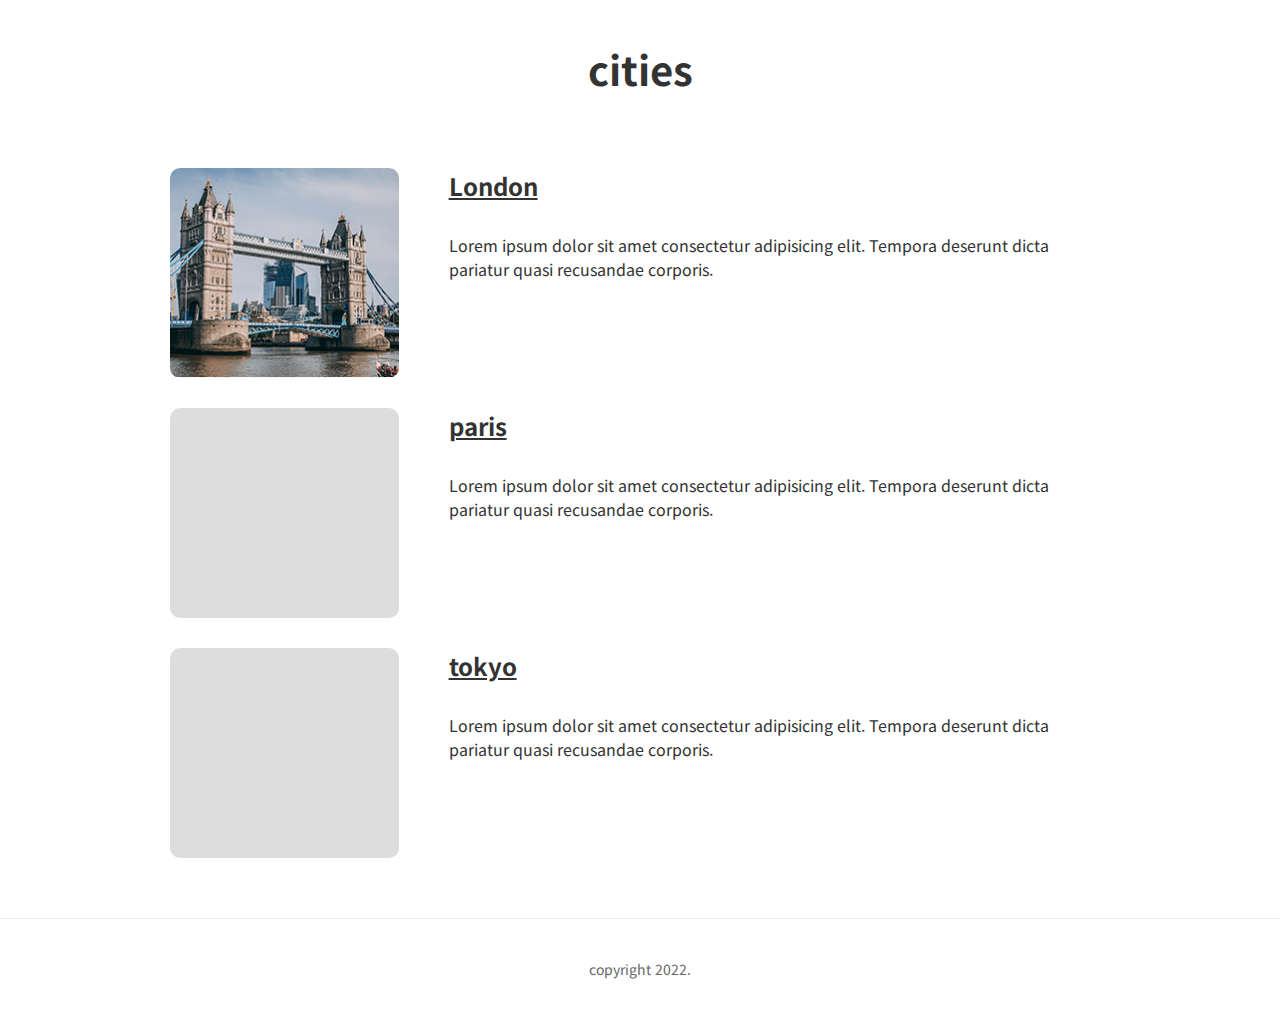
<file: index.html>
<!DOCTYPE html>
<html lang="ko">
<head>
    <meta charset="UTF-8">
    <meta http-equiv="X-UA-Compatible" content="IE=edge">
    <meta name="viewport" content="width=device-width, initial-scale=1.0">
    <title>page_link</title>
    <link rel="stylesheet" href="css/main.css">

</head>
<body>
  <div class="head">
    <h2>cities</h2>
</div>



<div class="contents">
   <div class="item item_01">
    <div class="image">   
    </div>
    <div class="texts">
        <a href="pages/london.html">
            <h3>London</h3>
        </a>
        <p>Lorem ipsum dolor sit amet consectetur adipisicing elit. Tempora deserunt dicta pariatur quasi recusandae corporis.</p>
    </div>
   </div>

   <div class="item">
    <div class="image">
      
    </div>
    <div class="texts">
        <a href="pages/paris.html">
            <h3>paris</h3>
        </a>
        <p>Lorem ipsum dolor sit amet consectetur adipisicing elit. Tempora deserunt dicta pariatur quasi recusandae corporis.</p>
    </div>
   </div>

   <div class="item">
    <div class="image"></div>
    <div class="texts">
        <a href="pages/tokyo.html">
            <h3>tokyo</h3>
        </a>
        <p>Lorem ipsum dolor sit amet consectetur adipisicing elit. Tempora deserunt dicta pariatur quasi recusandae corporis.</p>
    </div>
   </div>
    </div>

<div class="bottom">
    <p>copyright 2022.</p>

</div>
</body>
</html>
</file>
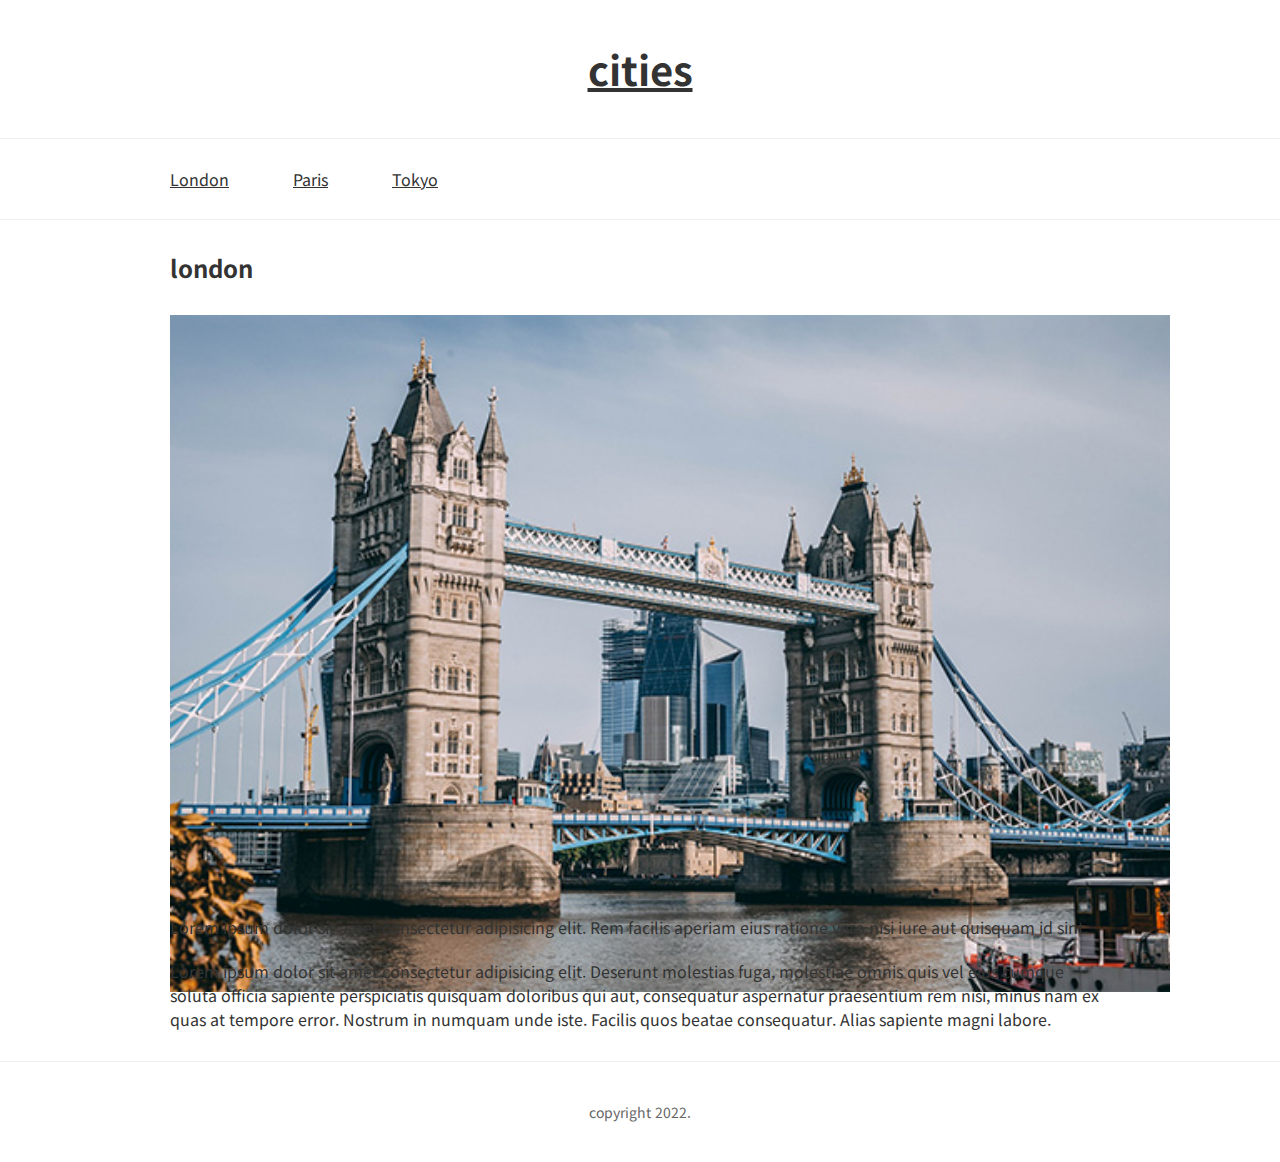
<file: pages/london.html>
<!DOCTYPE html>
<html lang="ko">
<head>
    <meta charset="UTF-8">
    <meta http-equiv="X-UA-Compatible" content="IE=edge">
    <meta name="viewport" content="width=device-width, initial-scale=1.0">
    <title>london page</title>
    <link rel="stylesheet" href="../css/main.css">

</head>
<body>
  <div class="head">
    <a href="../index.html"><h2>cities</h2></a>
</div>

<div class="nav">
    <ul>
        <li>
            <a href="#x">London</a> </li>
            <li><a href="paris.html">Paris</a></li>
            <li><a href="tokyo.html">Tokyo</a></li>
    </ul>
</div>

<div class="contents">
    <h2>london</h2>
    <div class="photo_london">
        <img src="../images/london_b.jpg.jpg" alt="" class="photo">
    </div>
    <p>Lorem ipsum dolor sit amet consectetur adipisicing elit. Rem facilis aperiam eius ratione vero nisi iure aut quisquam id sint.</p>
    Lorem ipsum dolor sit amet consectetur adipisicing elit. Deserunt molestias fuga, molestiae omnis quis vel eius cumque soluta officia sapiente perspiciatis quisquam doloribus qui aut, consequatur aspernatur praesentium rem nisi, minus nam ex quas at tempore error. Nostrum in numquam unde iste. Facilis quos beatae consequatur. Alias sapiente magni labore.
</div>

<div class="bottom">
    <p>copyright 2022.</p>

</div>
</body>
</html>
</file>
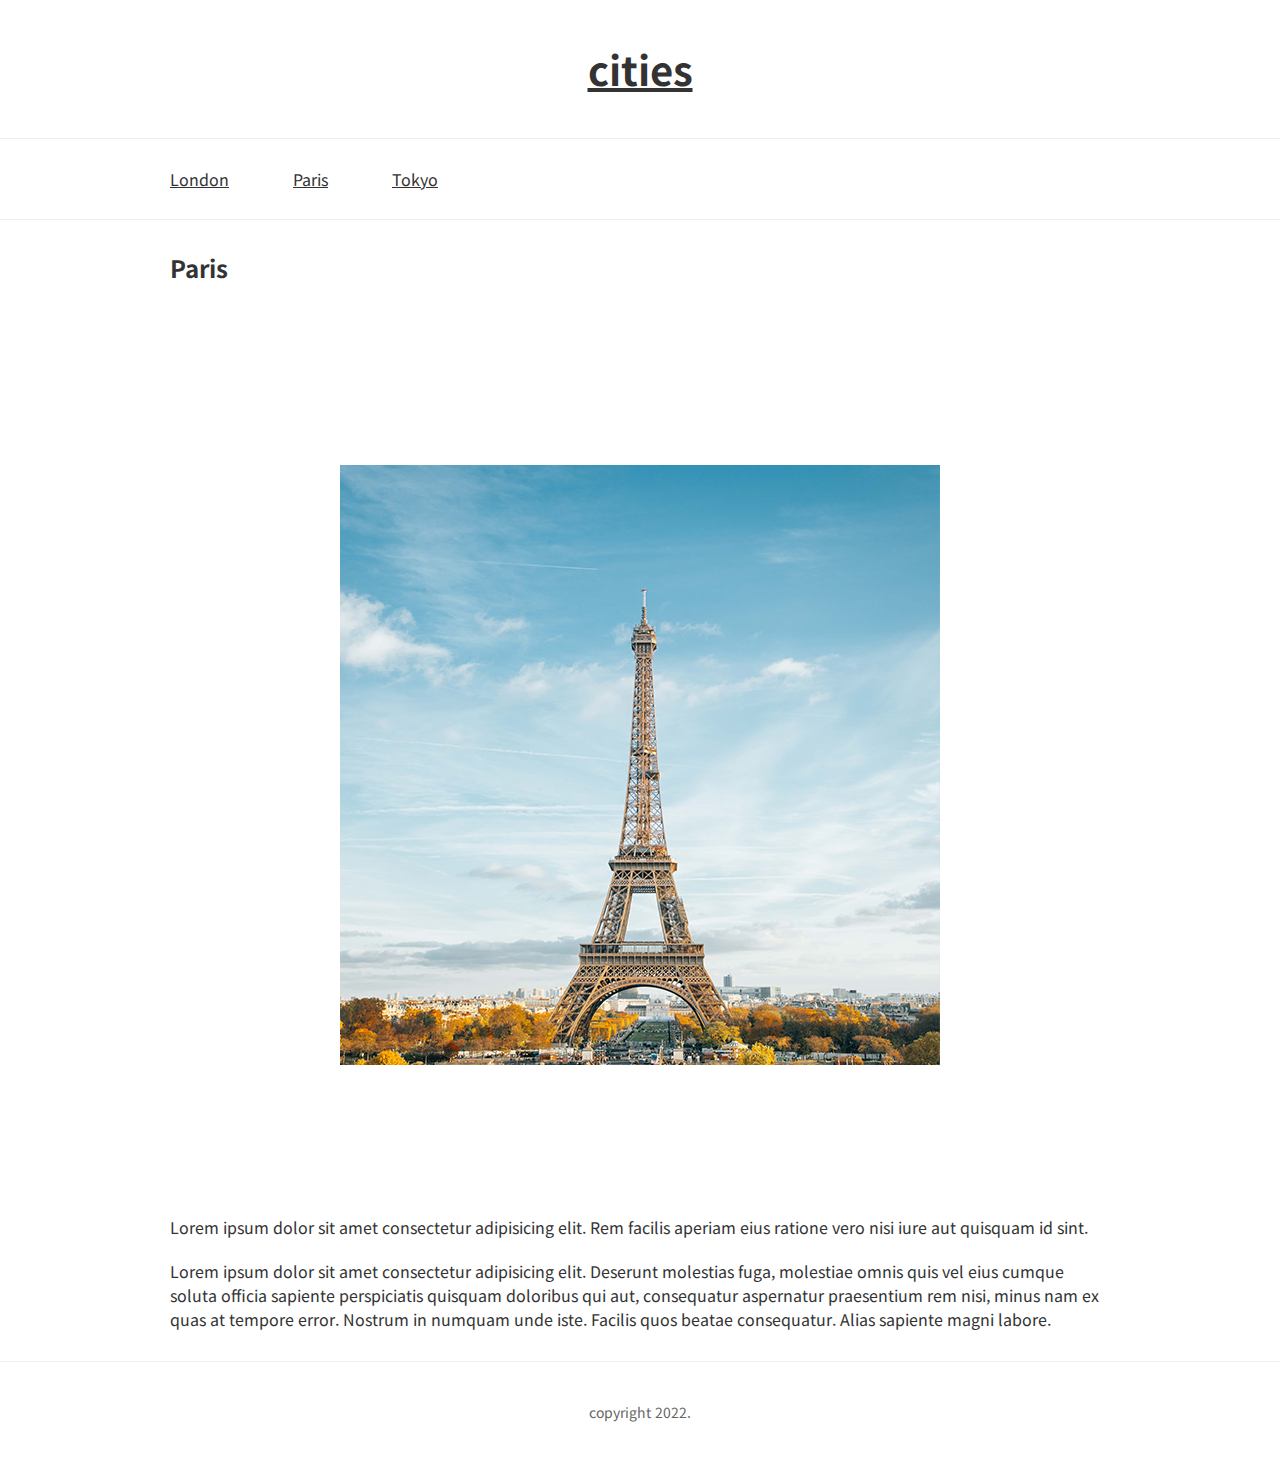
<file: pages/paris.html>
<!DOCTYPE html>
<html lang="ko">
<head>
    <meta charset="UTF-8">
    <meta http-equiv="X-UA-Compatible" content="IE=edge">
    <meta name="viewport" content="width=device-width, initial-scale=1.0">
    <title>Paris page</title>
    <link rel="stylesheet" href="../css/main.css">

</head>
<body>
  <div class="head">
    <a href="../index.html"><h2>cities</h2></a>
</div>

<div class="nav">
    <ul>
        <li>
            <a href="london.html">London</a> </li>
            <li><a href="#x">Paris</a></li>
            <li><a href="tokyo.html">Tokyo</a></li>
    </ul>
</div>

<div class="contents">
    <h2>Paris</h2>
    <div class="photo_paris"></div>
       <p>Lorem ipsum dolor sit amet consectetur adipisicing elit. Rem facilis aperiam eius ratione vero nisi iure aut quisquam id sint.</p>
    Lorem ipsum dolor sit amet consectetur adipisicing elit. Deserunt molestias fuga, molestiae omnis quis vel eius cumque soluta officia sapiente perspiciatis quisquam doloribus qui aut, consequatur aspernatur praesentium rem nisi, minus nam ex quas at tempore error. Nostrum in numquam unde iste. Facilis quos beatae consequatur. Alias sapiente magni labore.
</div>

<div class="bottom">
    <p>copyright 2022.</p>

</div>
</body>
</html>
</file>
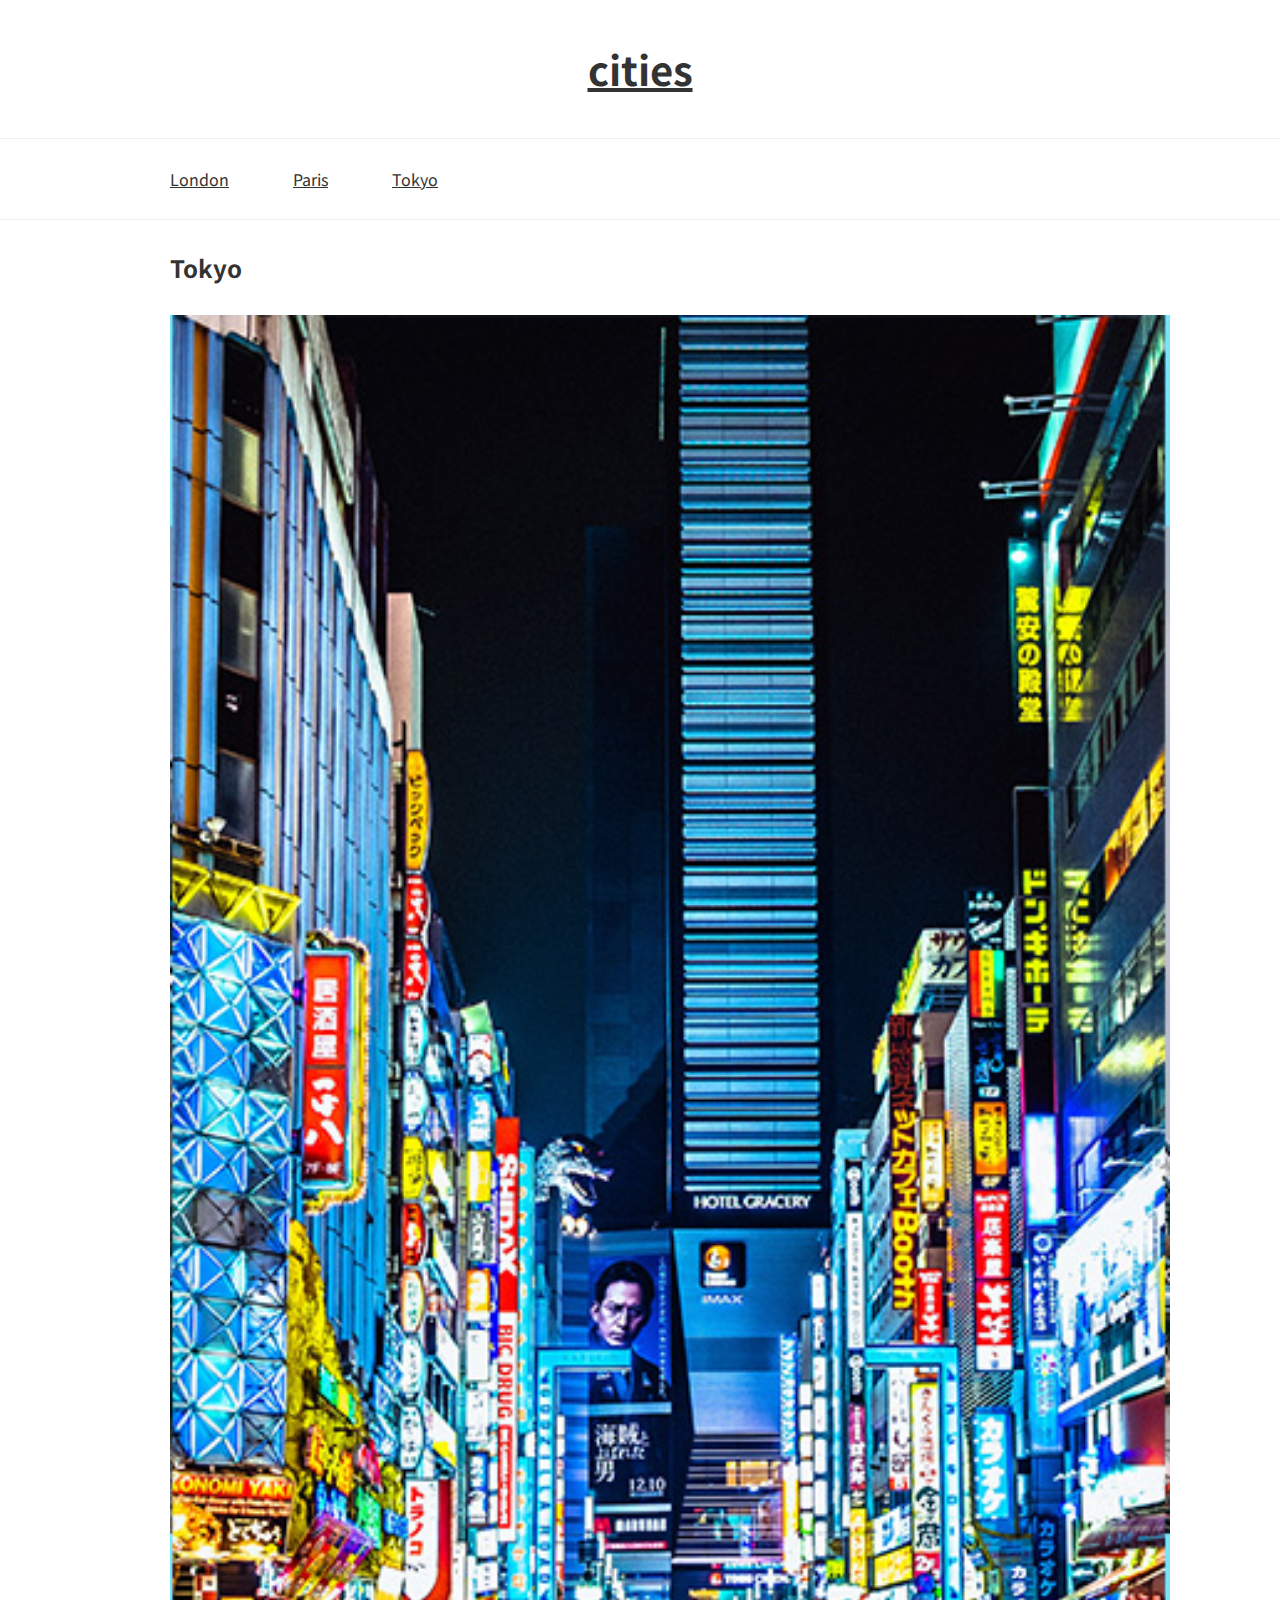
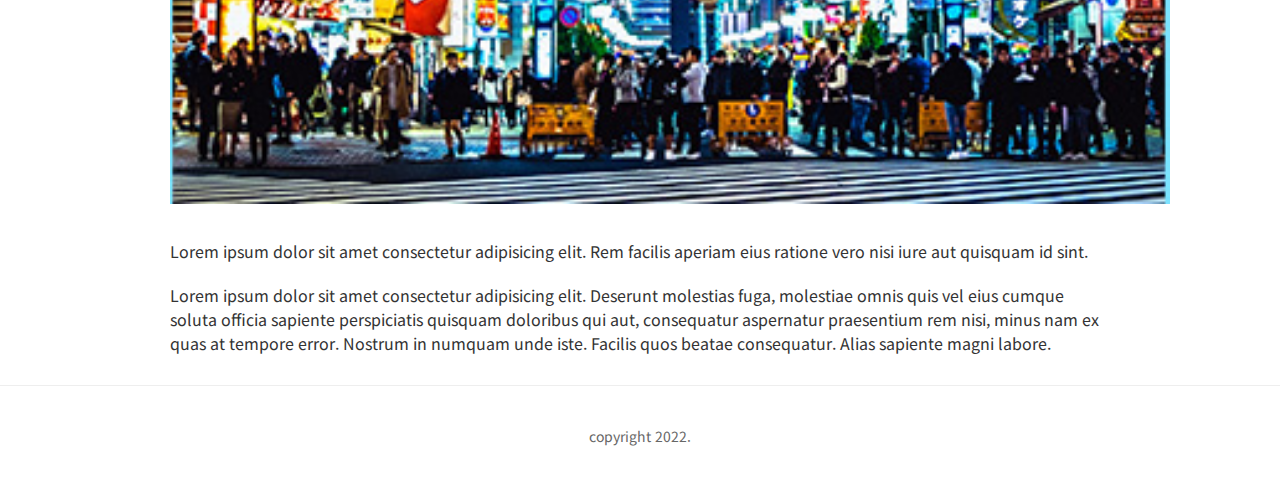
<file: pages/tokyo.html>
<!DOCTYPE html>
<html lang="ko">
<head>
    <meta charset="UTF-8">
    <meta http-equiv="X-UA-Compatible" content="IE=edge">
    <meta name="viewport" content="width=device-width, initial-scale=1.0">
    <title>Tokyo page</title>
    <link rel="stylesheet" href="../css/main.css">

</head>
<body>
  <div class="head">
      <a href="../index.html"><h2>cities</h2></a>
</div>

<div class="nav">
    <ul>
        <li>
            <a href="london.html">London</a> </li>
            <li><a href="paris.html">Paris</a></li>
            <li><a href="#x">Tokyo</a></li>
    </ul>
</div>

<div class="contents">
    <h2>Tokyo</h2>
    <img src="../images/tokyo_b.jpg.jpg" alt="" class="photo">
    <p>Lorem ipsum dolor sit amet consectetur adipisicing elit. Rem facilis aperiam eius ratione vero nisi iure aut quisquam id sint.</p>
    Lorem ipsum dolor sit amet consectetur adipisicing elit. Deserunt molestias fuga, molestiae omnis quis vel eius cumque soluta officia sapiente perspiciatis quisquam doloribus qui aut, consequatur aspernatur praesentium rem nisi, minus nam ex quas at tempore error. Nostrum in numquam unde iste. Facilis quos beatae consequatur. Alias sapiente magni labore.
</div>

<div class="bottom">
    <p>copyright 2022.</p>

</div>
</body>
</html>
</file>
<file: css/main.css>
@import url('https://fonts.googleapis.com/css2?family=Noto+Sans+KR:wght@100;300;400;500;700;900&display=swap');


* {
    box-sizing: border-box;
    margin: 0;
    padding: 0;

}

a {
    color: inherit;
}

ul {
    list-style: none;
}
body {
    font-family: 'Noto Sans KR', sans-serif;
    color: #333;
}

.head {
    width: 1000px;
    padding: 40px;
    text-align: center;
    margin: 10px 0 30px 20px;
    margin: 0 auto;
    
}
.head h2 {
font-size: 40px;

}
.nav{ 
    border-top: 1px solid #eee;
    border-bottom: 1px solid #eee;
}

.nav UL {
    width: 1000px;
    margin: 0 auto;
}

.nav ul li {
    display: inline-block;
    /* height: 80px; */
    
}

.nav ul li a {
   
    height: 80px;
    display: block;
    line-height: 80px;
    padding: 0 30px;
}


.contents {
    width: 1000px;
    margin: 0 auto;
    padding: 30px;
}

.contents h2 {
     
     margin: 0 0 30PX 0;
}

.contents P {
    margin-bottom: 20PX;

}

.contents .photo {
    width: 1000px;
    margin-bottom: 30px;
}



.item { display: flex;
    margin-bottom: 30px;

} 
.item .image {
    background-color: #ddd;
    width: 300px;
    height: 210px;
    margin-right: 50px;
    border-radius: 10px;
    overflow: hidden;
}

.item .image img {
    width: 300px;
    height: 210px;
}
.item .texts{

}

.item .texts h3 {
    font-size: 24px;
    margin-bottom: 30px;
}
.item.item_01 {
    /* background-color: red; */
}
.item.item_01 .image {
    /* background-image: url("../images/london_b.jpg.jpg");
    background-size: cover;
    background-repeat: no-repeat;
    background-position: center; */

    background:  url("../images/london.jpg.jpg") no-repeat center center;
    background-size: cover;
}


.bottom {
    padding: 40px;
    text-align: center;
    font-size: 14px;
    color: #666;
border-top: 1px solid #eee;
}

.contents .photo_london {
    height: 600px;
       background:  url("../images/london_b.jpg.jpg") no-repeat center center;
}

.contents .photo_paris {
    height: 900px;
       background:  url("../images/paris_b.jpg.jpg") no-repeat center center;
}
</file>
